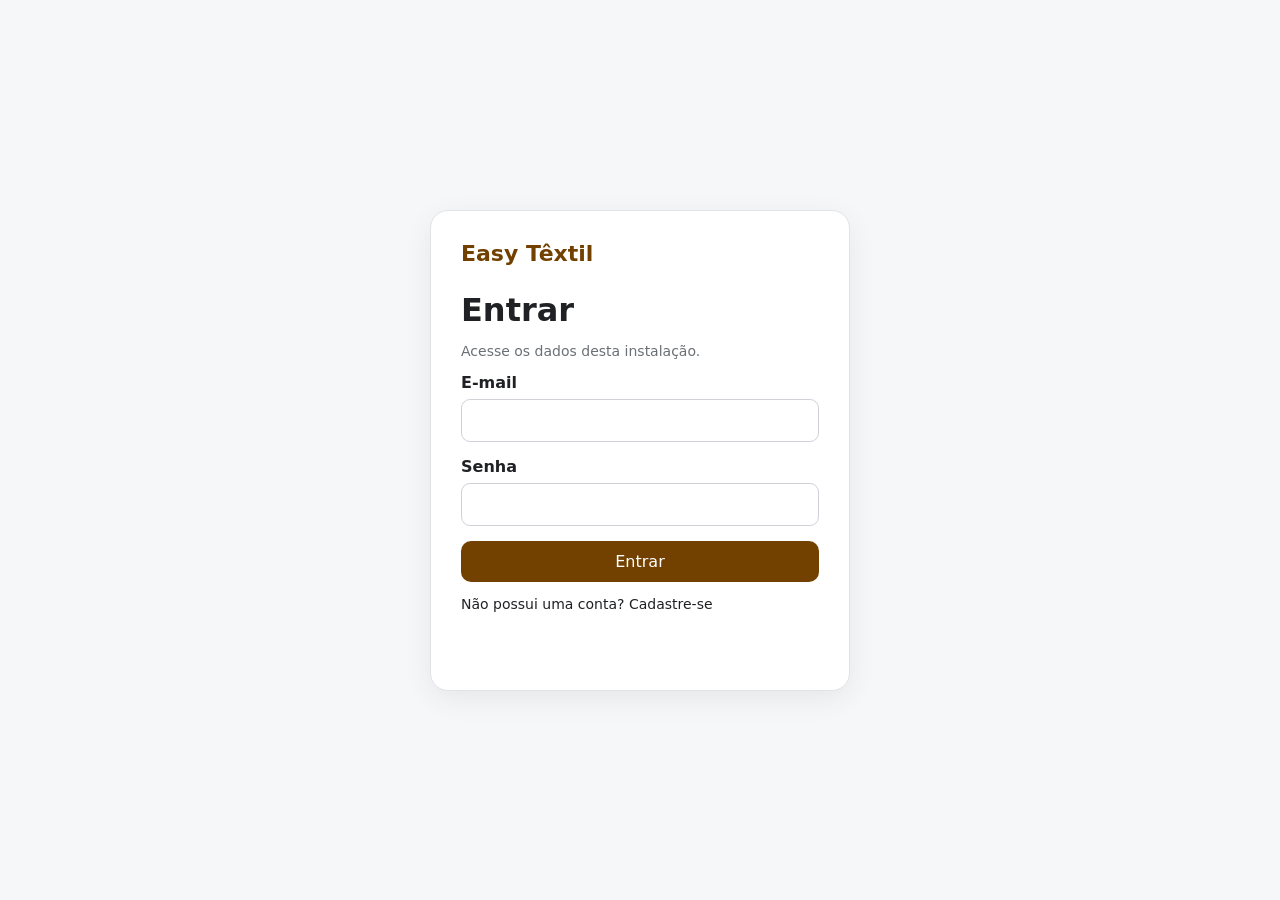
<file: index.html>
<!DOCTYPE html>
<html lang="pt-BR">

<head>
  <meta charset="UTF-8">
  <meta name="viewport" content="width=device-width,initial-scale=1">
  <title>Easy Têxtil — Produtos</title>
  <link rel="stylesheet" href="css/style.css">
  <link rel="stylesheet" href="css/index.css">
</head>

<body>
  <header class="topbar">
    <div><strong>Easy Têxtil</strong><span>Produtos cadastrados</span></div>
    <nav><a href="dashboard.html">Painel</a><button class="link-btn" onclick="logout()">Sair</button></nav>
  </header>
  <main class="container">
    <div class="page-head">
      <div>
        <h1>Produtos</h1>
        <p>Cadastre, pesquise e edite seus modelos.</p>
      </div>
      <a class="button primary" href="produto.html">+ Novo produto</a>
    </div>
    <section class="toolbar">
      <input id="buscador" type="search" placeholder="Buscar por nome da peça...">
      <div class="toolbar-actions">
        <button class="button" onclick="exportarJSON()">Exportar JSON</button>
        <button class="button" onclick="document.getElementById('arquivoJSON').click()">Importar JSON</button>
        <input id="arquivoJSON" type="file" accept=".json,application/json" hidden>
      </div>
    </section>
    <section id="listaProdutos" class="product-grid"></section>
  </main>
  <script src="js/app.js"></script>
  <script src="js/index.js"></script>
</body>

</html>
</file>
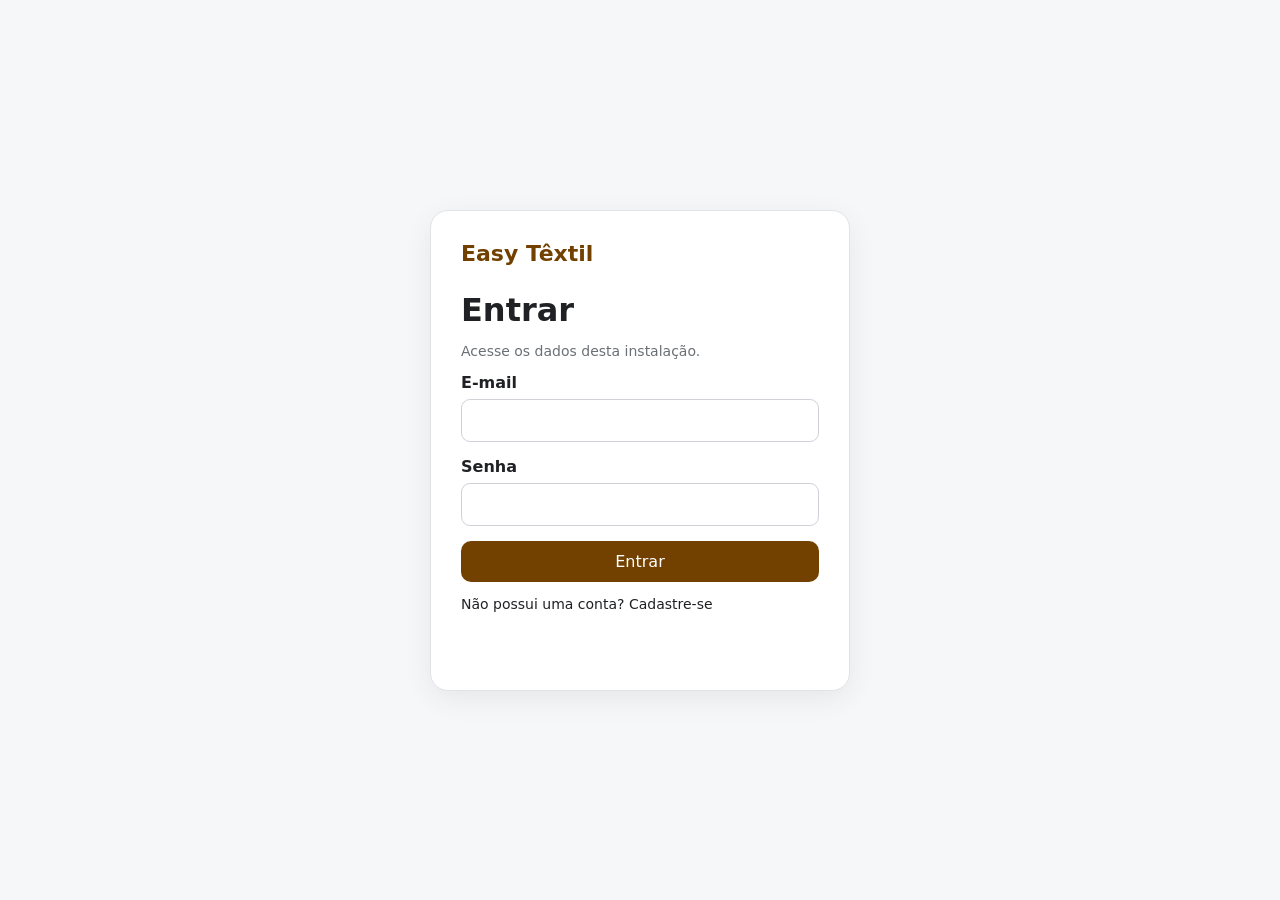
<file: acabamentos.html>
<!DOCTYPE html>
<html lang="pt-BR">

<head>
    <meta charset="UTF-8">
    <meta name="viewport" content="width=device-width,initial-scale=1">
    <title>Easy Têxtil — Acabamentos</title>
    <link rel="stylesheet" href="css/style.css">
</head>

<body>
    <header class="topbar">
        <div><strong>Easy Têxtil</strong><span>Acabamentos</span></div>
        <nav><a href="dashboard.html">Painel</a><a href="index.html">Produtos</a></nav>
    </header>
    <main class="container">
        <div class="page-head">
            <div>
                <h1>Acabamentos</h1>
                <p>Cadastre serviços de acabamento usados na produção.</p>
            </div>
        </div>
        <section class="card">
            <form id="acabamentoForm" class="inline-form"><label>Nome do acabamento<input id="acabamentoNome" required
                        placeholder="Ex.: Bordado"></label><label>Custo do lote (R$)<input id="acabamentoCusto"
                        type="number" min="0" step=".01" required></label><button class="button primary"
                    type="submit">Cadastrar</button></form>
        </section>
        <section id="listaAcabamentos" class="list"></section>
    </main>
    <script src="js/app.js"></script>
    <script src="js/acabamentos.js"></script>
</body>

</html>
</file>
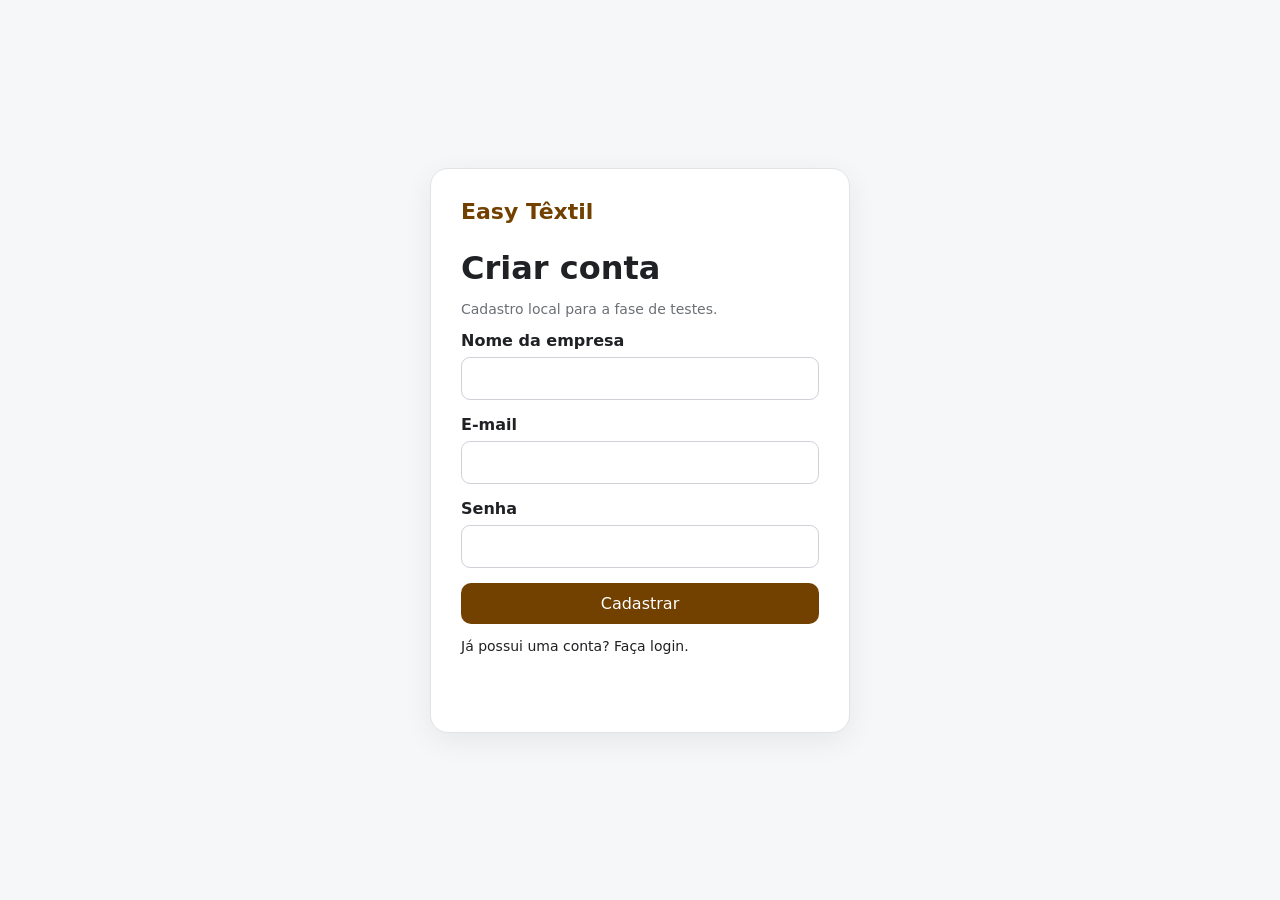
<file: cadastro.html>
<!DOCTYPE html>
<html lang="pt-BR">

<head>
  <meta charset="UTF-8">
  <meta name="viewport" content="width=device-width,initial-scale=1">
  <title>Easy Têxtil — Cadastro</title>
  <link rel="stylesheet" href="css/style.css">
</head>

<body class="auth-page">
  <main class="auth-card">
    <div class="brand">Easy Têxtil</div>
    <h1>Criar conta</h1>
    <p class="muted">Cadastro local para a fase de testes.</p>
    <form id="cadastro">
      <label>Nome da empresa<input name="empresa" required></label>
      <label>E-mail<input name="email" type="email" required></label>
      <label>Senha<input name="senha" type="password" minlength="6" required></label>
      <button class="button primary full" type="submit">Cadastrar</button>
    </form>
    <p>Já possui uma conta? <a href="login.html">Faça login.</a></p>
    <p id="mensagem" class="message"></p>
  </main>
  <script src="js/app.js"></script>
  <script src="js/cadastro.js"></script>
</body>

</html>
</file>
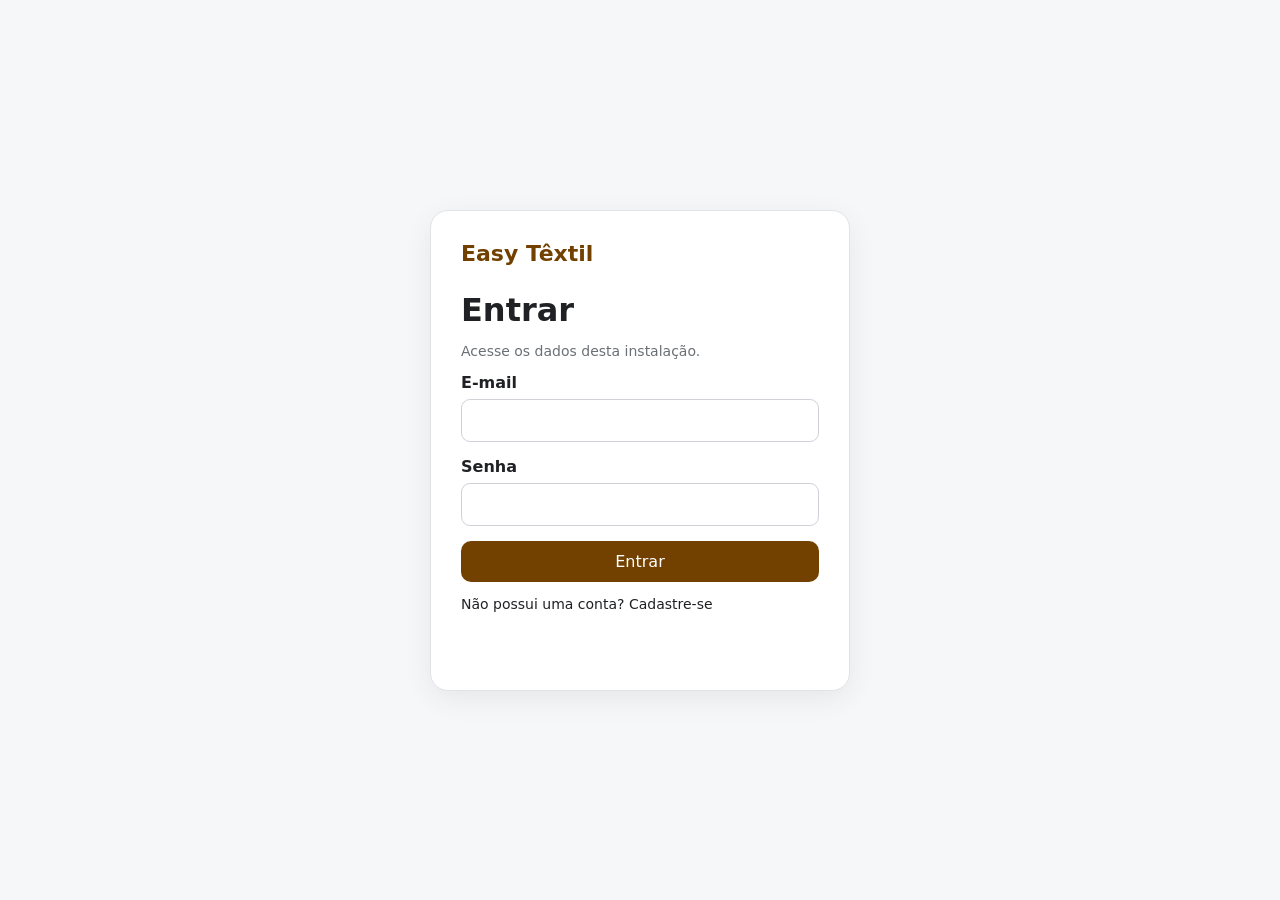
<file: dashboard.html>
<!DOCTYPE html>
<html lang="pt-BR">

<head>
  <meta charset="UTF-8">
  <meta name="viewport" content="width=device-width,initial-scale=1">
  <title>Easy Têxtil — Painel</title>
  <link rel="stylesheet" href="css/style.css">
</head>

<body>
  <header class="topbar">
    <div><strong>Easy Têxtil</strong><span id="empresaTop"></span></div>
    <nav><a href="index.html">Produtos</a><button class="link-btn" onclick="logout()">Sair</button></nav>
  </header>
  <main class="container">
    <div class="page-head">
      <div>
        <h1>Painel</h1>
        <p id="boasVindas"></p>
      </div><a class="button primary" href="produto.html">+ Novo produto</a>
    </div>
    <section class="stats">
      <article><span>Produtos</span><b id="totalProdutos">0</b></article>
      <article><span>Facções</span><b id="totalFaccoes">0</b></article>
      <article><span>Acabamentos</span><b id="totalAcabamentos">0</b></article>
    </section>
    <section class="card">
      <h2>Acesso rápido</h2>
      <div class="quick-grid">
        <a href="index.html">Produtos e catálogo</a><a href="produto.html">Calculadora de custo</a><a
          href="faccoes.html">Facções de costura</a><a href="acabamentos.html">Acabamentos</a>
      </div>
    </section>
  </main>
  <script src="js/app.js"></script>
  <script src="js/dashboard.js"></script>
</body>

</html>
</file>
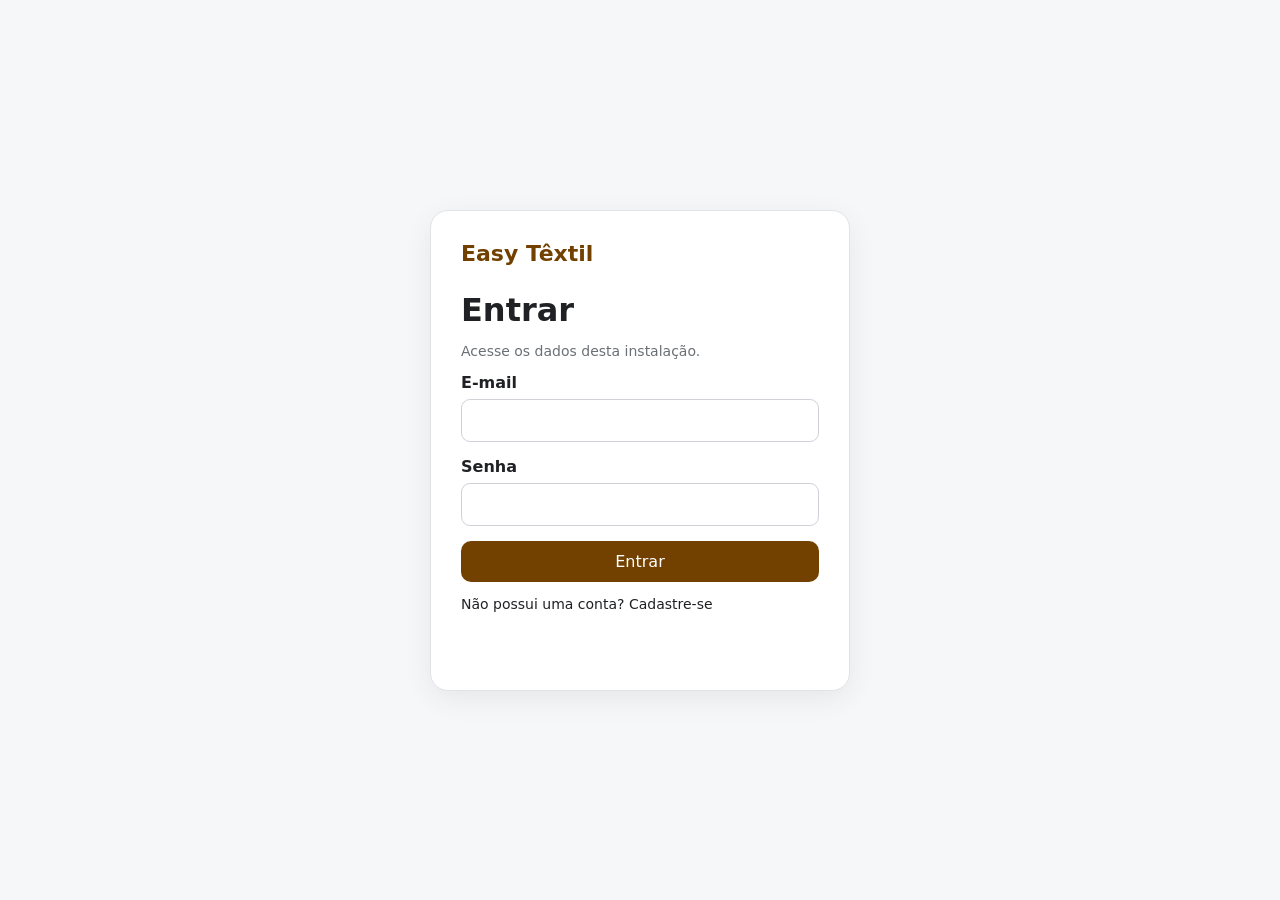
<file: faccoes.html>
<!DOCTYPE html>
<html lang="pt-BR">

<head>
    <meta charset="UTF-8">
    <meta name="viewport" content="width=device-width,initial-scale=1">
    <title>Easy Têxtil — Facções</title>
    <link rel="stylesheet" href="css/style.css">
</head>

<body>
    <header class="topbar">
        <div><strong>Easy Têxtil</strong><span>Facções</span></div>
        <nav><a href="dashboard.html">Painel</a><a href="index.html">Produtos</a></nav>
    </header>
    <main class="container">
        <div class="page-head">
            <div>
                <h1>Facções de costura</h1>
                <p>Cadastre o nome e o valor total pago à facção no lote.</p>
            </div>
        </div>
        <section class="card">
            <form id="faccaoForm" class="inline-form"><label>Nome da facção<input id="faccaoNome" required
                        placeholder="Ex.: Facção Maria"></label><label>Salário total do lote (R$)<input
                        id="faccaoSalario" type="number" min="0" step=".01" required></label><button
                    class="button primary" type="submit">Cadastrar</button></form>
        </section>
        <section id="listaFaccoes" class="list"></section>
    </main>
    <script src="js/app.js"></script>
    <script src="js/faccoes.js"></script>
</body>

</html>
</file>
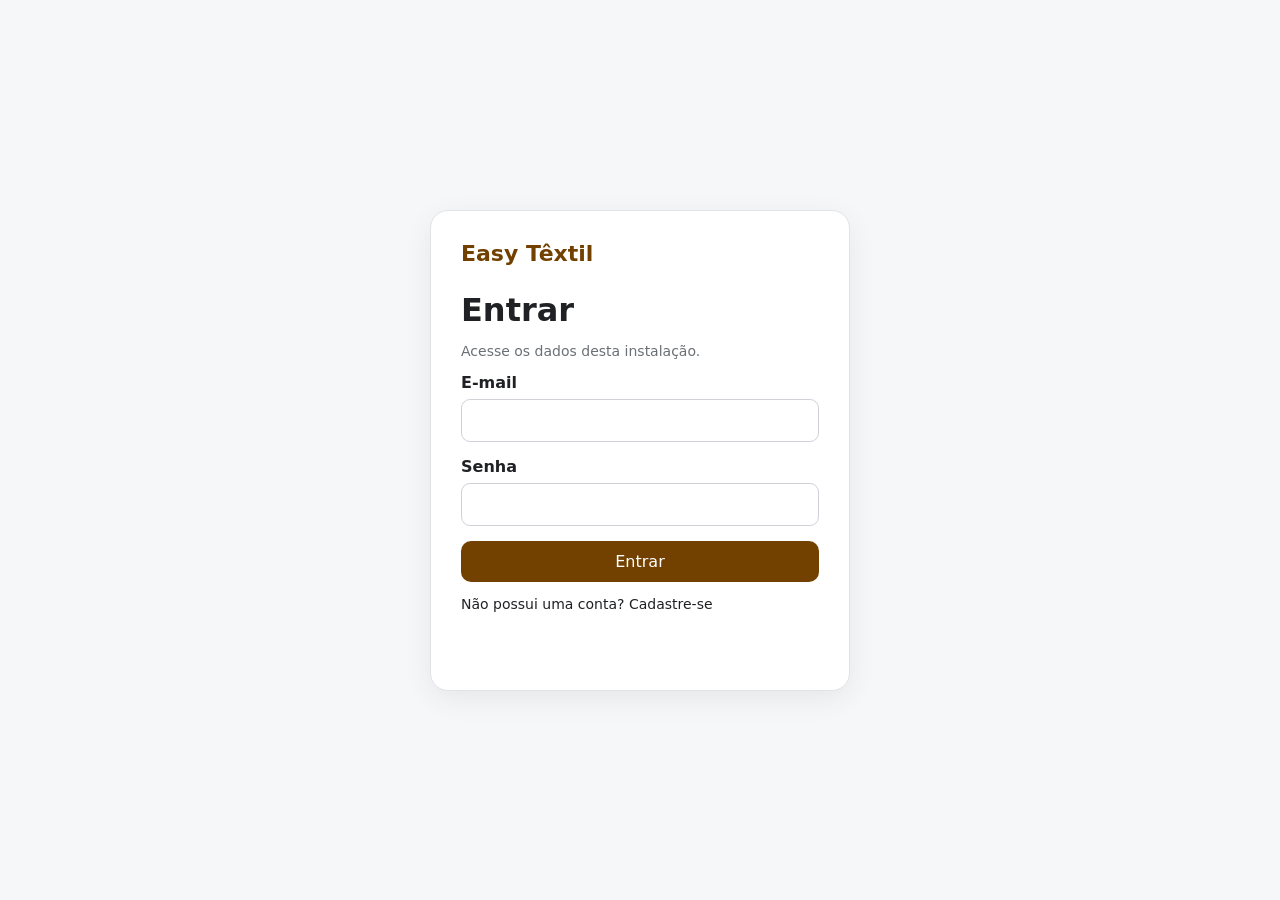
<file: login.html>
<!DOCTYPE html>
<html lang="pt-BR">

<head>
  <meta charset="UTF-8">
  <meta name="viewport" content="width=device-width,initial-scale=1">
  <title>Easy Têxtil — Login</title>
  <link rel="stylesheet" href="css/style.css">
</head>

<body class="auth-page">
  <main class="auth-card">
    <div class="brand">Easy Têxtil</div>
    <h1>Entrar</h1>
    <p class="muted">Acesse os dados desta instalação.</p>
    <form id="login">
      <label>E-mail<input name="email" type="email" required autocomplete="email"></label>
      <label>Senha<input name="senha" type="password" required autocomplete="current-password"></label>
      <button class="button primary full" type="submit">Entrar</button>
    </form>
    <p>Não possui uma conta? <a href="cadastro.html">Cadastre-se</a></p>
    <p id="mensagem" class="message"></p>
  </main>
  <script src="js/app.js"></script>
  <script src="js/login.js"></script>
</body>

</html>
</file>
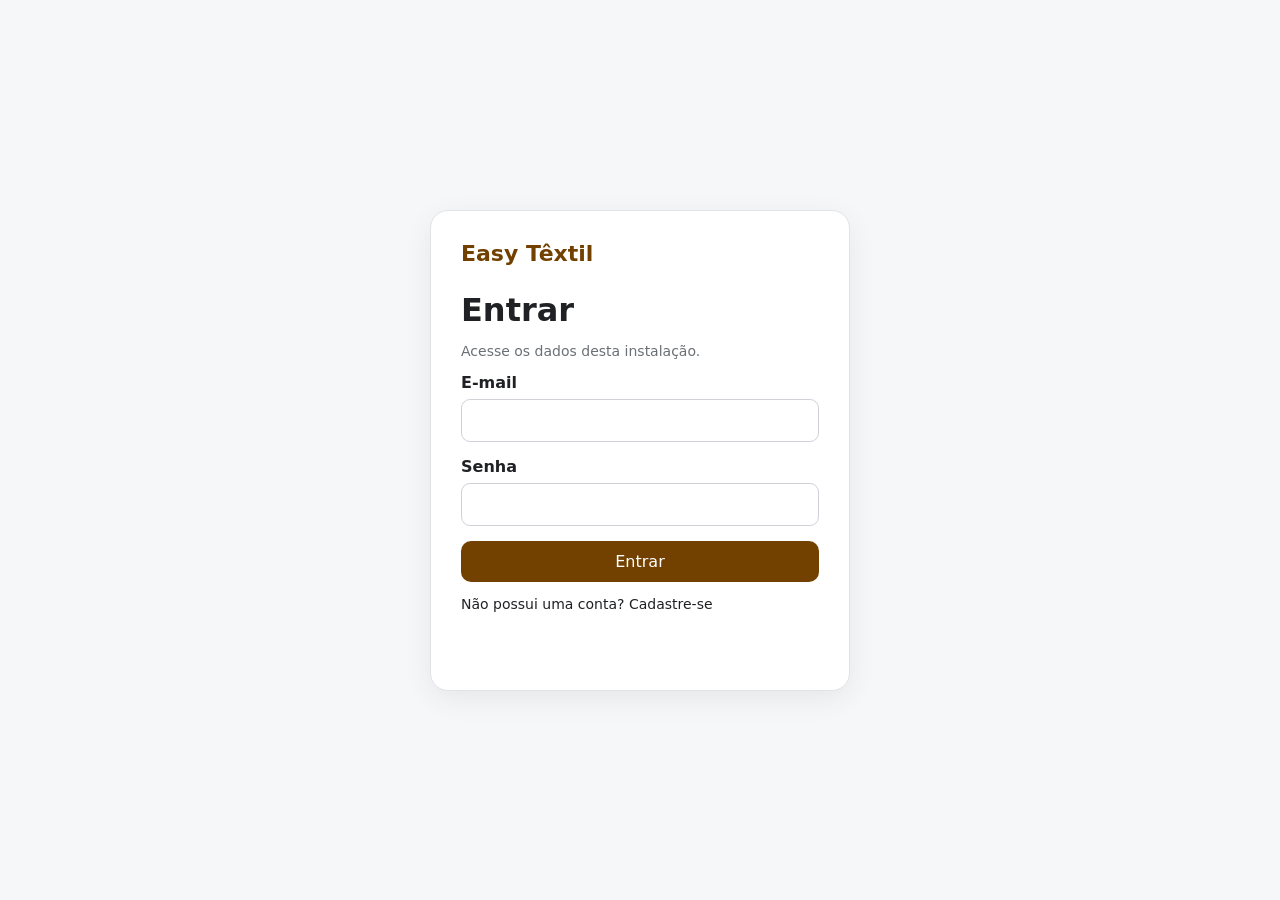
<file: produto.html>
<!DOCTYPE html>
<html lang="pt-BR">

<head>
  <meta charset="UTF-8">
  <meta name="viewport" content="width=device-width,initial-scale=1">
  <title>Easy Têxtil — Produto</title>
  <link rel="stylesheet" href="css/style.css">
</head>

<body>
  <header class="topbar">
    <div><strong>Easy Têxtil</strong><span>Calculadora</span></div>
    <nav><a href="index.html">Produtos</a><a href="dashboard.html">Painel</a></nav>
  </header>
  <main class="container">
    <div class="page-head">
      <div>
        <h1 id="titulo">Novo produto</h1>
        <p>Calcule o custo mínimo por peça sem margem de lucro.</p>
      </div><a class="button" href="index.html">← Produtos</a>
    </div>
    <form id="produtoForm">
      <section class="card">
        <h2>Informações do modelo</h2>
        <div class="two-col">
          <div><label>Nome da peça<input id="nome" required placeholder="Ex.: Camisa básica"></label>
            <label>Tipo de tamanho<select id="tipoTamanho">
                <option value="letras">Letras (PP, P, M, G, GG)</option>
                <option value="numeros">Números</option>
                <option value="idade">Idade</option>
              </select></label>
            <div id="opcoesTamanho" class="chips"></div>
          </div>
          <div><label>Imagem do modelo</label>
            <div id="areaImagem" class="dropzone">Arraste uma imagem aqui<br>ou clique para escolher<input
                id="inputImagem" type="file" accept="image/*" hidden></div><small>Imagem opcional. É armazenada
              localmente no navegador.</small>
          </div>
        </div>
      </section>
      <section class="card">
        <h2>Produção</h2><label>Quantidade de peças produzidas<input id="quantidade" type="number" min="1" step="1"
            required placeholder="Ex.: 100"></label>
      </section>
      <section class="card">
        <h2>Custos da produção</h2>
        <p class="muted">Informe o custo total deste lote. O resultado será dividido pela quantidade produzida.</p>
        <div class="cost-grid" id="custos"></div>
      </section>
      <section class="card result-card">
        <h2>Resultado</h2>
        <div id="resultado" class="result">Preencha os valores e clique em salvar.</div>
        <div class="form-actions"><button class="button" type="button" onclick="history.back()">Cancelar</button><button
            class="button primary" type="submit">Salvar produto</button></div>
      </section>
    </form>
  </main>
  <script src="js/app.js"></script>
  <script src="js/produto.js"></script>
</body>

</html>
</file>
<file: css/style.css>
* {
    box-sizing: border-box
}

body {
    margin: 0;
    font-family: Inter, system-ui, -apple-system, BlinkMacSystemFont, "Segoe UI", sans-serif;
    background: #f6f7f9;
    color: #202124
}

a {
    color: inherit;
    text-decoration: none
}

button,
input,
select {
    font: inherit
}

button,
.button {
    border: 0;
    border-radius: 10px;
    padding: 11px 16px;
    cursor: pointer;
    background: #e9ebef;
    color: #202124;
    display: inline-flex;
    align-items: center;
    justify-content: center
}

.button.primary {
    background: #724100;
    color: #fff
}

.button.full {
    width: 100%
}

.link-btn {
    background: none;
    padding: 0;
    color: inherit
}

.topbar {
    min-height: 68px;
    background: #fff;
    border-bottom: 1px solid #e1e3e6;
    display: flex;
    align-items: center;
    justify-content: space-between;
    padding: 0 max(20px, calc((100% - 1100px)/2));
    gap: 20px
}

.topbar strong {
    font-size: 21px;
    color: #724100
}

.topbar span {
    display: block;
    font-size: 12px;
    color: #70757a
}

.topbar nav {
    display: flex;
    gap: 18px;
    align-items: center
}

.container {
    width: min(1100px, calc(100% - 32px));
    margin: 32px auto
}

.page-head {
    display: flex;
    justify-content: space-between;
    align-items: end;
    gap: 20px;
    margin-bottom: 22px
}

.page-head h1 {
    margin: 0 0 5px
}

.page-head p,
.muted,
small {
    color: #6b7075
}

.card {
    background: #fff;
    border: 1px solid #e1e3e6;
    border-radius: 16px;
    padding: 22px;
    margin-bottom: 18px;
    box-shadow: 0 3px 12px #00000008
}

.card h2 {
    margin-top: 0
}

label {
    display: flex;
    flex-direction: column;
    gap: 7px;
    margin-bottom: 15px;
    font-weight: 600
}

input,
select {
    width: 100%;
    padding: 11px 12px;
    border: 1px solid #cfd3d8;
    border-radius: 9px;
    background: #fff;
    outline: none
}

input:focus,
select:focus {
    border-color: #724100;
    box-shadow: 0 0 0 3px #72410018
}

.auth-page {
    min-height: 100vh;
    display: grid;
    place-items: center;
    padding: 20px;
    background: #f6f7f9
}

.auth-card {
    width: min(420px, 100%);
    background: #fff;
    padding: 30px;
    border-radius: 18px;
    border: 1px solid #e1e3e6;
    box-shadow: 0 8px 30px #0001
}

.brand {
    font-weight: 800;
    color: #724100;
    font-size: 22px;
    margin-bottom: 25px
}

.auth-card h1 {
    margin-bottom: 5px
}

.auth-card p {
    font-size: 14px
}

.message {
    min-height: 20px
}

.two-col {
    display: grid;
    grid-template-columns: 1fr 1fr;
    gap: 30px
}

.dropzone {
    min-height: 220px;
    border: 2px dashed #c8ccd1;
    border-radius: 14px;
    display: grid;
    place-items: center;
    text-align: center;
    padding: 20px;
    cursor: pointer;
    color: #6b7075;
    background: #fafbfc
}

.dropzone img {
    max-width: 100%;
    max-height: 210px;
    border-radius: 10px
}

.chips {
    display: flex;
    flex-wrap: wrap;
    gap: 8px;
    margin: 5px 0 15px
}

.chip {
    padding: 8px 12px;
    border-radius: 20px;
    background: #f0f1f3;
    border: 1px solid #ddd;
    cursor: pointer
}

.chip.active {
    background: #724100;
    color: #fff;
    border-color: #724100
}

.cost-grid {
    display: grid;
    grid-template-columns: repeat(2, 1fr);
    gap: 0 18px
}

.form-actions {
    display: flex;
    justify-content: flex-end;
    gap: 10px;
    margin-top: 20px
}

.result {
    padding: 18px;
    border-radius: 12px;
    background: #f4f5f6
}

.result strong {
    font-size: 30px;
    color: #724100
}

.stats {
    display: grid;
    grid-template-columns: repeat(3, 1fr);
    gap: 16px;
    margin-bottom: 20px
}

.stats article {
    background: #fff;
    border: 1px solid #e1e3e6;
    border-radius: 14px;
    padding: 20px
}

.stats span,
.stats b {
    display: block
}

.stats b {
    font-size: 30px;
    margin-top: 8px
}

.quick-grid {
    display: grid;
    grid-template-columns: repeat(2, 1fr);
    gap: 12px
}

.quick-grid a {
    padding: 18px;
    border: 1px solid #e1e3e6;
    border-radius: 12px;
    background: #fafafa
}

.list {
    display: grid;
    gap: 10px
}

.list-item {
    background: #fff;
    border: 1px solid #e1e3e6;
    border-radius: 12px;
    padding: 15px;
    display: flex;
    justify-content: space-between;
    gap: 20px
}

.inline-form {
    display: grid;
    grid-template-columns: 1fr 1fr auto;
    gap: 15px;
    align-items: end
}

.inline-form label {
    margin: 0
}

.toolbar {
    display: flex;
    gap: 12px;
    margin-bottom: 20px
}

.toolbar-actions {
    display: flex;
    gap: 8px
}

.product-grid {
    display: grid;
    grid-template-columns: repeat(3, 1fr);
    gap: 16px
}

.product {
    background: #fff;
    border: 1px solid #e1e3e6;
    border-radius: 15px;
    overflow: hidden
}

.product img,
.product-placeholder {
    width: 100%;
    height: 170px;
    object-fit: cover;
    background: #eee;
    display: grid;
    place-items: center;
    color: #777
}

.product-body {
    padding: 16px
}

.product-body h3 {
    margin: 0 0 8px
}

.product-body p {
    margin: 5px 0;
    color: #6b7075
}

.empty {
    grid-column: 1/-1;
    text-align: center;
    padding: 45px;
    background: #fff;
    border: 1px dashed #ccd0d5;
    border-radius: 14px
}

.danger {
    color: #a12a2a;
    background: #fceeee
}

@media(max-width:750px) {

    .page-head,
    .toolbar,
    .topbar {
        flex-wrap: wrap
    }

    .two-col,
    .cost-grid,
    .stats,
    .quick-grid,
    .product-grid {
        grid-template-columns: 1fr
    }

    .inline-form {
        grid-template-columns: 1fr
    }

    .topbar {
        padding: 12px 16px
    }

    .container {
        width: min(100% - 20px, 1100px);
        margin: 20px auto
    }

    .toolbar-actions {
        width: 100%
    }

    .toolbar-actions>* {
        flex: 1
    }

    .product-grid {
        gap: 12px
    }
}
</file>
<file: css/index.css>
/* Estilos adicionais da lista de produtos. */
</file>
